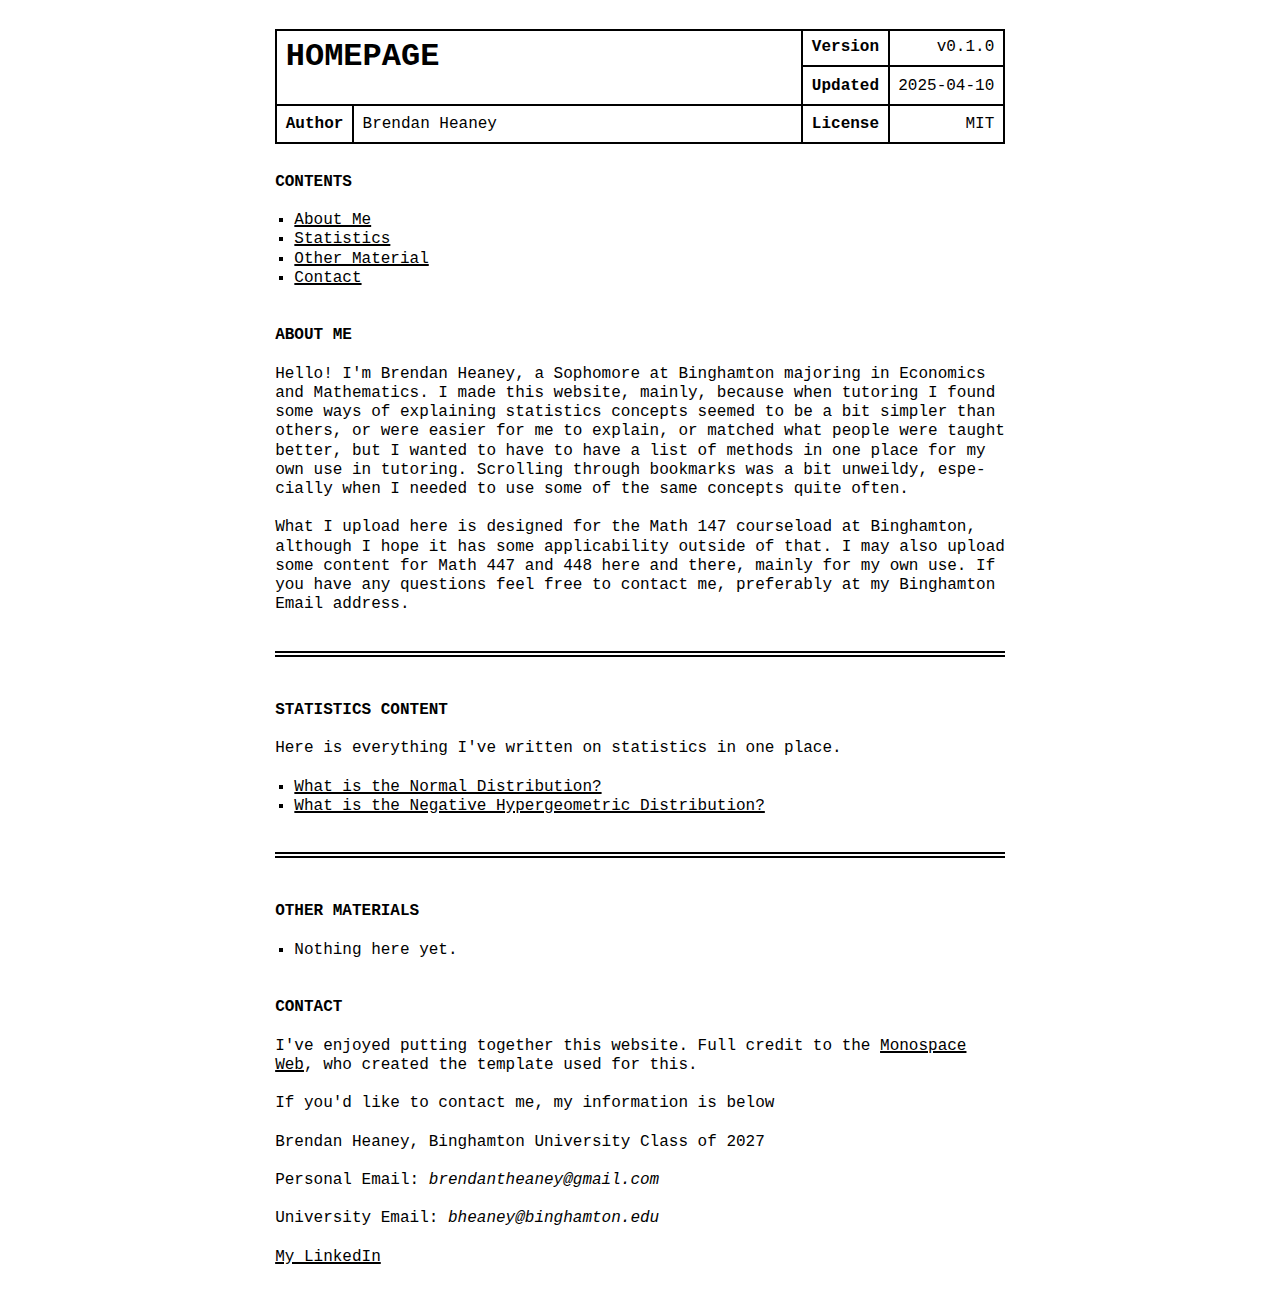
<file: index.html>
<!DOCTYPE html>
<html xmlns="http://www.w3.org/1999/xhtml" lang="en" xml:lang="en">
<head>
  <meta charset="utf-8" />
  <meta name="generator" content="pandoc" />
  <meta name="viewport" content="width=device-width, initial-scale=1.0, user-scalable=yes" />
  <meta name="author" content="Oskar Wickström" />
  <title>Homepage</title>
  <link rel="stylesheet" href="src/reset.css" />
  <link rel="stylesheet" href="src/index.css" />
</head>
<body>
<table class="header">
  <tr>
    <td colspan="2" rowspan="2" class="width-auto">
      <h1 class="title">Homepage</h1>
    </td>
    <th>Version</th>
    <td class="width-min">v0.1.0</td>
  </tr>
  <tr>
    <th>Updated</th>
    <td class="width-min"><time style="white-space: pre;">2025-04-10</time></td>
  </tr>
  <tr>
    <th class="width-min">Author</th>
    <td class="width-auto">Brendan Heaney</td>
    <th class="width-min">License</th>
    <td>MIT</td>
  </tr>
</table>
<nav id="TOC" role="doc-toc">
<h2 id="toc-title">Contents</h2>
<ul class="incremental">
<li><a href="#introduction" id="toc-introduction">About Me</a></li>
<li><a href="#statistics" id="toc-the-basics">Statistics</a></li>
<li><a href="#Other" id="toc-lists">Other Material</a></li>
<li><a href="#discussion" id="toc-discussion">Contact</a></li>
</ul>
</nav>
<h2 id="introduction">About Me</h2>
<p>Hello! I'm Brendan Heaney, a Sophomore at Binghamton majoring in Economics and Mathematics.
 I made this website, mainly, because when tutoring I found some ways of explaining statistics concepts
seemed to be a bit simpler than others, or were easier for me to explain, or matched what people were taught
better, but I wanted to have to have a list of methods in one place for my own use in tutoring. Scrolling through bookmarks was a bit unweildy,
especially when I needed to use some of the same concepts quite often. 
 </p>
 <p>What I upload here is designed for the Math 147 courseload at Binghamton, although I hope it has some applicability outside of that. 
 I may also upload some content for Math 447 and 448 here and there, mainly for my own use. If you have any questions
 feel free to contact me, preferably at my Binghamton Email address.</p>
<hr>

<h2 id="statistics">Statistics Content</h2>
<p>Here is everything I've written on statistics in one place.</p>
<ul class="incremental">
<li> <a href="Normal">What is the Normal Distribution?</a> </li>
<li> <a href="NegHyperGeo.html">What is the Negative Hypergeometric Distribution?</a> </li>
</ul>

<hr>
<h2 id="Other">Other Materials</h2>
<ul class="incremental">
<li>Nothing here yet.</li>
</ul>

<h2 id="Contact">Contact</h2>

<p>I've enjoyed putting together this website. Full credit to the <a
href="https://github.com/owickstrom/the-monospace-web">Monospace Web</a>, who created the template used for this.</p>
<p> If you'd like to contact me, my information is below</p>
<p>Brendan Heaney, Binghamton University Class of 2027</p>
 <p>Personal Email:<em> brendantheaney@gmail.com</em></p>
 <p>University Email:<em> bheaney@binghamton.edu</em></p>
	<p><a href="https://www.linkedin.com/in/brendan-heaney-573815214/">My LinkedIn</a></p>


  <div class="debug-grid"></div>
  <script src="src/index.js"></script>
</body>
</html>
</file>
<file: src/index.css>
@import url('https://fonts.cdnfonts.com/css/jetbrains-mono-2');

:root {
  --font-family: "JetBrains Mono", monospace;
  --line-height: 1.20rem;
  --border-thickness: 2px;
  --text-color: #000;
  --text-color-alt: #666;
  --background-color: #fff;
  --background-color-alt: #eee;

  --font-weight-normal: 500;
  --font-weight-medium: 600;
  --font-weight-bold: 800;

  font-family: var(--font-family);
  font-optical-sizing: auto;
  font-weight: var(--font-weight-normal);
  font-style: normal;
  font-variant-numeric: tabular-nums lining-nums;
  font-size: 16px;
}

@media (prefers-color-scheme: dark) {
  :root {
    --text-color: #fff;
    --text-color-alt: #aaa;
    --background-color: #000;
    --background-color-alt: #111;
  }
}

* {
  box-sizing: border-box;
}


* + * {
  margin-top: var(--line-height);
}

html {
  display: flex;
  width: 100%;
  margin: 0;
  padding: 0;
  flex-direction: column;
  align-items: center;
  background: var(--background-color);
  color: var(--text-color);
}

body {
  position: relative;
  width: 100%;
  margin: 0;
  padding: var(--line-height) 2ch;
  max-width: calc(min(80ch, round(down, 100%, 1ch)));
  line-height: var(--line-height);
  overflow-x: hidden;
}

@media screen and (max-width: 480px) {
  :root {
    font-size: 14px;
  }
  body {
    padding: var(--line-height) 1ch;
  }
}

h1, h2, h3, h4, h5, h6 {
  font-weight: var(--font-weight-bold);
  margin: calc(var(--line-height) * 2) 0 var(--line-height);
  line-height: var(--line-height);
}

h1 {
  font-size: 2rem;
  line-height: calc(2 * var(--line-height));
  margin-bottom: calc(var(--line-height) * 2);
  text-transform: uppercase;
}
h2 {
  font-size: 1rem;
  text-transform: uppercase;
}

hr {
  position: relative;
  display: block;
  height: var(--line-height);
  margin: calc(var(--line-height) * 1.5) 0;
  border: none;
  color: var(--text-color);
}
hr:after {
  display: block;
  content: "";
  position: absolute;
  top: calc(var(--line-height) / 2 - var(--border-thickness));
  left: 0;
  width: 100%;
  border-top: calc(var(--border-thickness) * 3) double var(--text-color);
  height: 0;
}

a {
  text-decoration-thickness: var(--border-thickness);
}

a:link, a:visited {
  color: var(--text-color);
}

p {
  margin-bottom: var(--line-height);
}

strong {
  font-weight: var(--font-weight-bold);
}
em {
  font-style: italic;
}

sub {
  position: relative;
  display: inline-block;
  margin: 0;
  vertical-align: sub;
  line-height: 0;
  width: calc(1ch / 0.75);
  font-size: .75rem;
}

table {
  position: relative;
  top: calc(var(--line-height) / 2);
  width: calc(round(down, 100%, 1ch));
  border-collapse: collapse;
  margin: 0 0 calc(var(--line-height) * 2);
}

th, td {
  border: var(--border-thickness) solid var(--text-color);
  padding: 
    calc((var(--line-height) / 2))
    calc(1ch - var(--border-thickness) / 2)
    calc((var(--line-height) / 2) - (var(--border-thickness)))
  ;
  line-height: var(--line-height);
  vertical-align: top;
  text-align: left;
}
table tbody tr:first-child > * {
  padding-top: calc((var(--line-height) / 2) - var(--border-thickness));
}


th {
  font-weight: 700;
}
.width-min {
  width: 0%;
}
.width-auto {
  width: 100%;
}

.header {
  margin-bottom: calc(var(--line-height) * 2);
}
.header h1 {
  margin: 0;
}
.header tr td:last-child {
  text-align: right;
}

p {
  word-break: break-word;
  word-wrap: break-word;
  hyphens: auto;
}

img, video {
  display: block;
  width: 100%;
  object-fit: contain;
  overflow: hidden;
}
img {
  font-style: italic;
  color: var(--text-color-alt);
}

details {
  border: var(--border-thickness) solid var(--text-color);
  padding: calc(var(--line-height) - var(--border-thickness)) 1ch;
  margin-bottom: var(--line-height);
}

summary {
  font-weight: var(--font-weight-medium);
  cursor: pointer;
}
details[open] summary {
  margin-bottom: var(--line-height);
}

details ::marker {
  display: inline-block;
  content: '▶';
  margin: 0;
}
details[open] ::marker {
  content: '▼';
}

details :last-child {
  margin-bottom: 0;
}

pre {
  white-space: pre;
  overflow-x: auto;
  margin: var(--line-height) 0;
  overflow-y: hidden;
}
figure pre {
  margin: 0;
}

pre, code {
  font-family: var(--font-family);
}

code {
  font-weight: var(--font-weight-medium);
}

figure {
  margin: calc(var(--line-height) * 2) 3ch;
  overflow-x: auto;
  overflow-y: hidden;
}

figcaption {
  display: block;
  font-style: italic;
  margin-top: var(--line-height);
}

ul, ol {
  padding: 0;
  margin: 0 0 var(--line-height);
}

ul {
  list-style-type: square;
  padding: 0 0 0 2ch;
}
ol {
  list-style-type: none;
  counter-reset: item;
  padding: 0;
}
ol ul,
ol ol,
ul ol,
ul ul {
  padding: 0 0 0 3ch;
  margin: 0;
}
ol li:before { 
  content: counters(item, ".") ". ";
  counter-increment: item;
  font-weight: var(--font-weight-medium);
}

li {
  margin: 0;
  padding: 0;
}

li::marker {
  line-height: 0;
}

::-webkit-scrollbar {
    height: var(--line-height);
}

input, button, textarea {
  border: var(--border-thickness) solid var(--text-color);
  padding: 
    calc(var(--line-height) / 2 - var(--border-thickness))
    calc(1ch - var(--border-thickness));
  margin: 0;
  font: inherit;
  font-weight: inherit;
  height: calc(var(--line-height) * 2);
  width: auto;
  overflow: visible;
  background: var(--background-color);
  color: var(--text-color);
  line-height: normal;
  -webkit-font-smoothing: inherit;
  -moz-osx-font-smoothing: inherit;
  -webkit-appearance: none;
}

input[type=checkbox],
input[type=radio] {
  display: inline-grid;
  place-content: center;
  vertical-align: top;
  width: 2ch;
  height: var(--line-height);
  cursor: pointer;
}
input[type=checkbox]:checked:before,
input[type=radio]:checked:before {
  content: "";
  width: 1ch;
  height: calc(var(--line-height) / 2);
  background: var(--text-color);
}
input[type=radio],
input[type=radio]:before {
  border-radius: 100%;
}

button:focus, input:focus {
  --border-thickness: 3px;
  outline: none;
}

input {
  width: calc(round(down, 100%, 1ch));
}
::placeholder {
  color: var(--text-color-alt);
  opacity: 1;
}
::-ms-input-placeholder {
  color: var(--text-color-alt);
}
button::-moz-focus-inner {
  padding: 0;
  border: 0
}

button {
  text-transform: uppercase;
  font-weight: var(--font-weight-medium);
  cursor: pointer;
}

button:hover {
  background: var(--background-color-alt);
}
button:active {
  transform: translate(2px, 2px);
}

label {
  display: block;
  width: calc(round(down, 100%, 1ch));
  height: auto;
  line-height: var(--line-height);
  font-weight: var(--font-weight-medium);
  margin: 0;
}

label input {
  width: 100%;
}

.tree, .tree ul {
  position: relative;
  padding-left: 0;
  list-style-type: none;
  line-height: var(--line-height);
}
.tree ul {
  margin: 0;
}
.tree ul li {
  position: relative;
  padding-left: 1.5ch;
  margin-left: 1.5ch;
  border-left: var(--border-thickness) solid var(--text-color);
}
.tree ul li:before {
  position: absolute;
  display: block;
  top: calc(var(--line-height) / 2);
  left: 0;
  content: "";
  width: 1ch;
  border-bottom: var(--border-thickness) solid var(--text-color);
}
.tree ul li:last-child {
  border-left: none;
}
.tree ul li:last-child:after {
  position: absolute;
  display: block;
  top: 0;
  left: 0;
  content: "";
  height: calc(var(--line-height) / 2);
  border-left: var(--border-thickness) solid var(--text-color);
}

.grid {
  --grid-cells: 0;
  display: flex;
  gap: 1ch;
  width: calc(round(down, 100%, (1ch * var(--grid-cells)) - (1ch * var(--grid-cells) - 1)));
  margin-bottom: var(--line-height);
}

.grid > *,
.grid > input {
  flex: 0 0 calc(round(down, (100% - (1ch * (var(--grid-cells) - 1))) / var(--grid-cells), 1ch));
}
.grid:has(> :last-child:nth-child(1)) { --grid-cells: 1; }
.grid:has(> :last-child:nth-child(2)) { --grid-cells: 2; }
.grid:has(> :last-child:nth-child(3)) { --grid-cells: 3; }
.grid:has(> :last-child:nth-child(4)) { --grid-cells: 4; }
.grid:has(> :last-child:nth-child(5)) { --grid-cells: 5; }
.grid:has(> :last-child:nth-child(6)) { --grid-cells: 6; }
.grid:has(> :last-child:nth-child(7)) { --grid-cells: 7; }
.grid:has(> :last-child:nth-child(8)) { --grid-cells: 8; }
.grid:has(> :last-child:nth-child(9)) { --grid-cells: 9; }

/* DEBUG UTILITIES */

.debug .debug-grid {
  --color: color-mix(in srgb, var(--text-color) 10%, var(--background-color) 90%);
  position: absolute;
  top: 0;
  left: 0;
  right: 0;
  bottom: 0;
  z-index: -1;
  background-image:
    repeating-linear-gradient(var(--color) 0 1px, transparent 1px 100%),
    repeating-linear-gradient(90deg, var(--color) 0 1px, transparent 1px 100%);
  background-size: 1ch var(--line-height);
  margin: 0;
}

.debug .off-grid {
  background: rgba(255, 0, 0, 0.1);
}

.debug-toggle-label {
  text-align: right;
}
</file>
